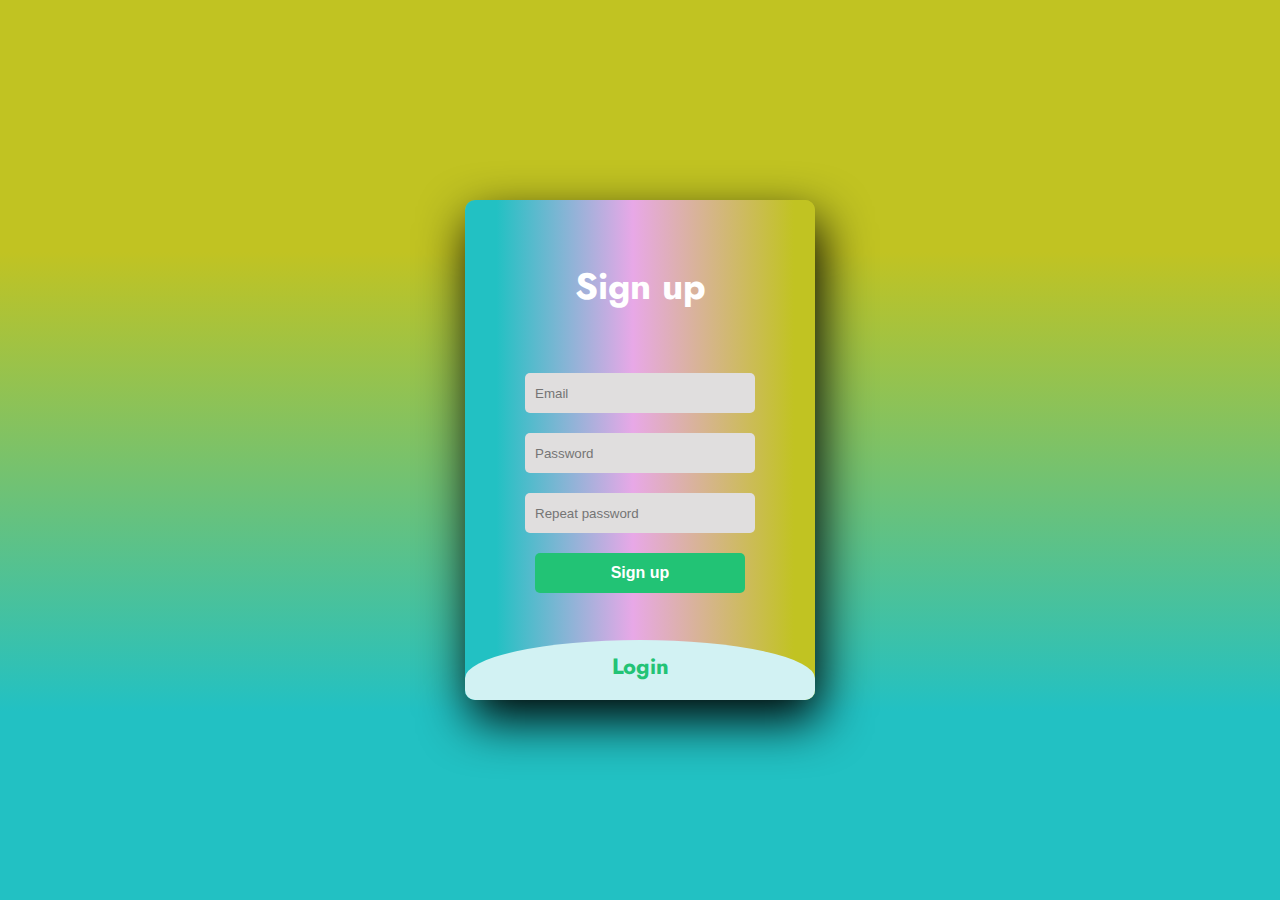
<file: index.html>
<!DOCTYPE html>
<html lang="en">
<head>
    <meta charset="UTF-8">
    <meta http-equiv="X-UA-Compatible" content="IE=edge">
    <meta name="viewport" content="width=device-width, initial-scale=1.0">
    <link href="https://fonts.googleapis.com/css2?family=Jost:wght@500&display=swap" rel="stylesheet">
    <script defer src="index.js"></script>
    <link rel="stylesheet" href="style.css">
    <title>Document</title>
</head>
<body>
    <div class="wrapper">
        <input type="checkbox" id="check" aria-hidden="true">

            <div id="registration-box">
                <form id="registration-form">
                    <label for="check" aria-hidden="true">Sign up</label>
                    <input type="email" name="email" id="email" placeholder="Email">
                    <input type="password" name="password" id="password" placeholder="Password">
                    <input type="password" name="repeatPassword" id="repeat-password" placeholder="Repeat password">
                    <button type="submit" id="btn-register">Sign up</button>
                    <p id="fail-psw">Passwords don't match</p>
                    <p id="registration-ok">Succesful registration. Please log-in</p>
                </form>
            </div>

            <div id="log-in-box">
                
                <form id="log-in">
                    <label for="check" aria-hidden="true">Login</label>
                    <input type="email" name="email" id="user-mail" placeholder="Email">
                    <input type="password" name="password" id="password-log" placeholder="Password">
                    <button type="submit" id="btn-log">Log in</button>
                    <p id="fail-log">Failed to log in</p>
                </form>
            </div>
        
    </div>

 
</body>
</html>
</file>
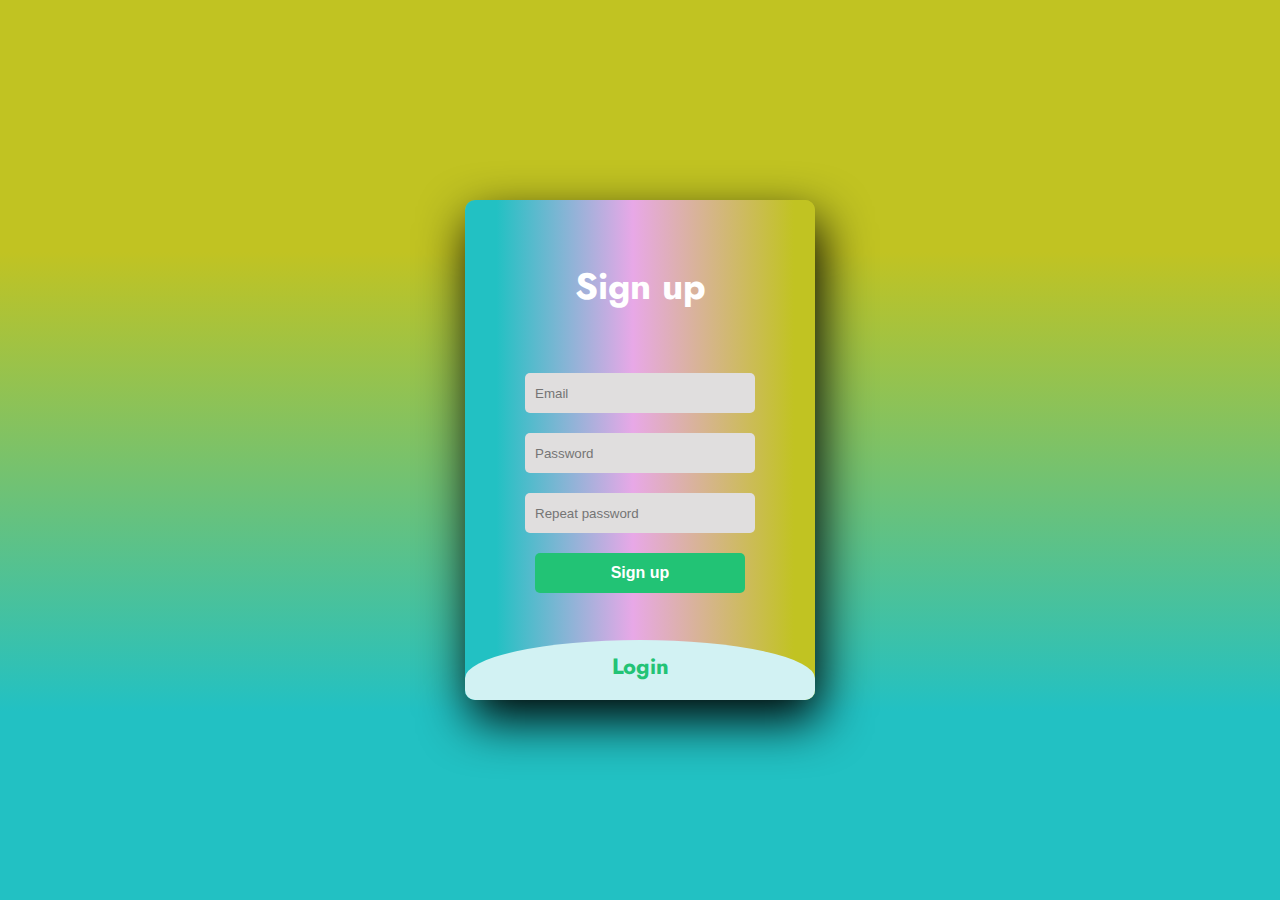
<file: notes.html>
<!DOCTYPE html>
<html lang="en">
<head>
    <meta charset="UTF-8">
    <meta http-equiv="X-UA-Compatible" content="IE=edge">
    <meta name="viewport" content="width=device-width, initial-scale=1.0">
    <link rel="stylesheet" href="style.css">
    <link rel="preconnect" href="https://fonts.googleapis.com">
    <link rel="preconnect" href="https://fonts.gstatic.com" crossorigin>
    <link href="https://fonts.googleapis.com/css2?family=Noto+Sans+Display:wght@300&display=swap" rel="stylesheet"> 
    <script defer src="notes.js"></script>
    <title>Document</title>
</head>
<body>
    <div id="user-notes">
        <h1>NOTES</h1>
        <form id="form-note">
            <input type="text" id="write-note" name="noteText" placeholder="Write your notes here">
            <button type="submit">Save Note</button>
        </form>
        <div id="notes-box"></div>
        <button id="btn-out" type="submit">Log Out</button>
    </div>

   
</body>
</html>
</file>
<file: style.css>
body {
  background: rgb(34, 193, 195);
  background: linear-gradient(0deg, rgb(34, 193, 195) 21%, rgb(193, 195, 34) 72%);
  margin: 0;
  padding: 0;
  display: flex;
  justify-content: center;
  align-items: center;
  min-height: 100vh;
  font-family: "Jost", sans-serif;
}
body .wrapper {
  width: 350px;
  height: 500px;
  border-radius: 10px;
  box-shadow: 5px 20px 50px #000;
  background: rgb(34, 193, 195);
  background: linear-gradient(90deg, rgb(34, 193, 195) 9%, rgb(232, 168, 231) 48%, rgb(193, 195, 34) 94%);
  overflow: hidden;
}
body .wrapper #check {
  display: none;
}
body .wrapper #check:checked ~ #log-in-box {
  transform: translateY(-300px);
}
body .wrapper #check:checked ~ #log-in-box label {
  transform: scale(0.9);
}
body .wrapper #check:checked ~ #registration-box label {
  transform: scale(0.6);
}
body .wrapper #registration-box {
  position: relative;
  width: 100%;
  height: 100%;
}
body .wrapper #registration-box #fail-psw {
  display: none;
  text-align: center;
}
body .wrapper #registration-box #registration-ok {
  display: none;
  text-align: center;
}
body .wrapper label {
  color: #fff;
  font-size: 2.3em;
  justify-content: center;
  display: flex;
  margin: 60px;
  font-weight: bold;
  cursor: pointer;
  transition: 0.5s ease-in-out;
}
body .wrapper input {
  width: 60%;
  height: 20px;
  background: #e0dede;
  justify-content: center;
  display: flex;
  margin: 20px auto;
  padding: 10px;
  border: none;
  outline: none;
  border-radius: 5px;
}
body .wrapper button {
  width: 60%;
  height: 40px;
  margin: 10px auto;
  justify-content: center;
  display: block;
  color: #fff;
  background: #22c375;
  font-size: 1em;
  font-weight: bold;
  margin-top: 20px;
  outline: none;
  border: none;
  border-radius: 5px;
  transition: 0.2s ease-in;
  cursor: pointer;
}
body .wrapper button:hover {
  background: #7adbac;
}
body .wrapper #log-in {
  height: 460px;
  background: #d2f2f3;
  border-radius: 60%/10%;
  transform: translateY(-180px);
  transition: 0.8s ease-in-out;
}
body .wrapper #log-in label {
  color: #22c375;
  transform: scale(0.6);
}
body .wrapper #log-in #fail-log {
  display: none;
  text-align: center;
}
body #user-notes {
  font-family: "Noto Sans Display", sans-serif;
  display: flex;
  flex-direction: column;
}
body #user-notes h1 {
  text-align: center;
  margin-top: 0px;
  margin-bottom: 10px;
  font-family: sans-serif;
  font-size: 6rem;
  background: linear-gradient(to right, #ef5350, #f48fb1, #7e57c2, #2196f3, #26c6da);
  -webkit-background-clip: text;
  -webkit-text-fill-color: transparent;
}
body #user-notes #write-note {
  font-size: 1rem;
  border: 1px solid purple;
}
body #user-notes button {
  width: 80px;
  height: 30px;
  border-radius: 5px;
  background-color: #26c6da;
}
body #user-notes #notes-box {
  display: flex;
  flex-wrap: wrap;
}
body #user-notes #notes-box .note-div {
  border: 1px solid salmon;
  width: 250px;
  height: 250px;
  margin: 10px;
  background-color: lemonchiffon;
}
body #user-notes #notes-box .oneNote {
  font-size: larger;
  padding: 10px;
  text-align: center;
}
body #user-notes #notes-box #btn-out {
  background-color: pink;
  width: 80px;
  height: 50px;
  border-radius: 5px;
}/*# sourceMappingURL=style.css.map */
</file>
